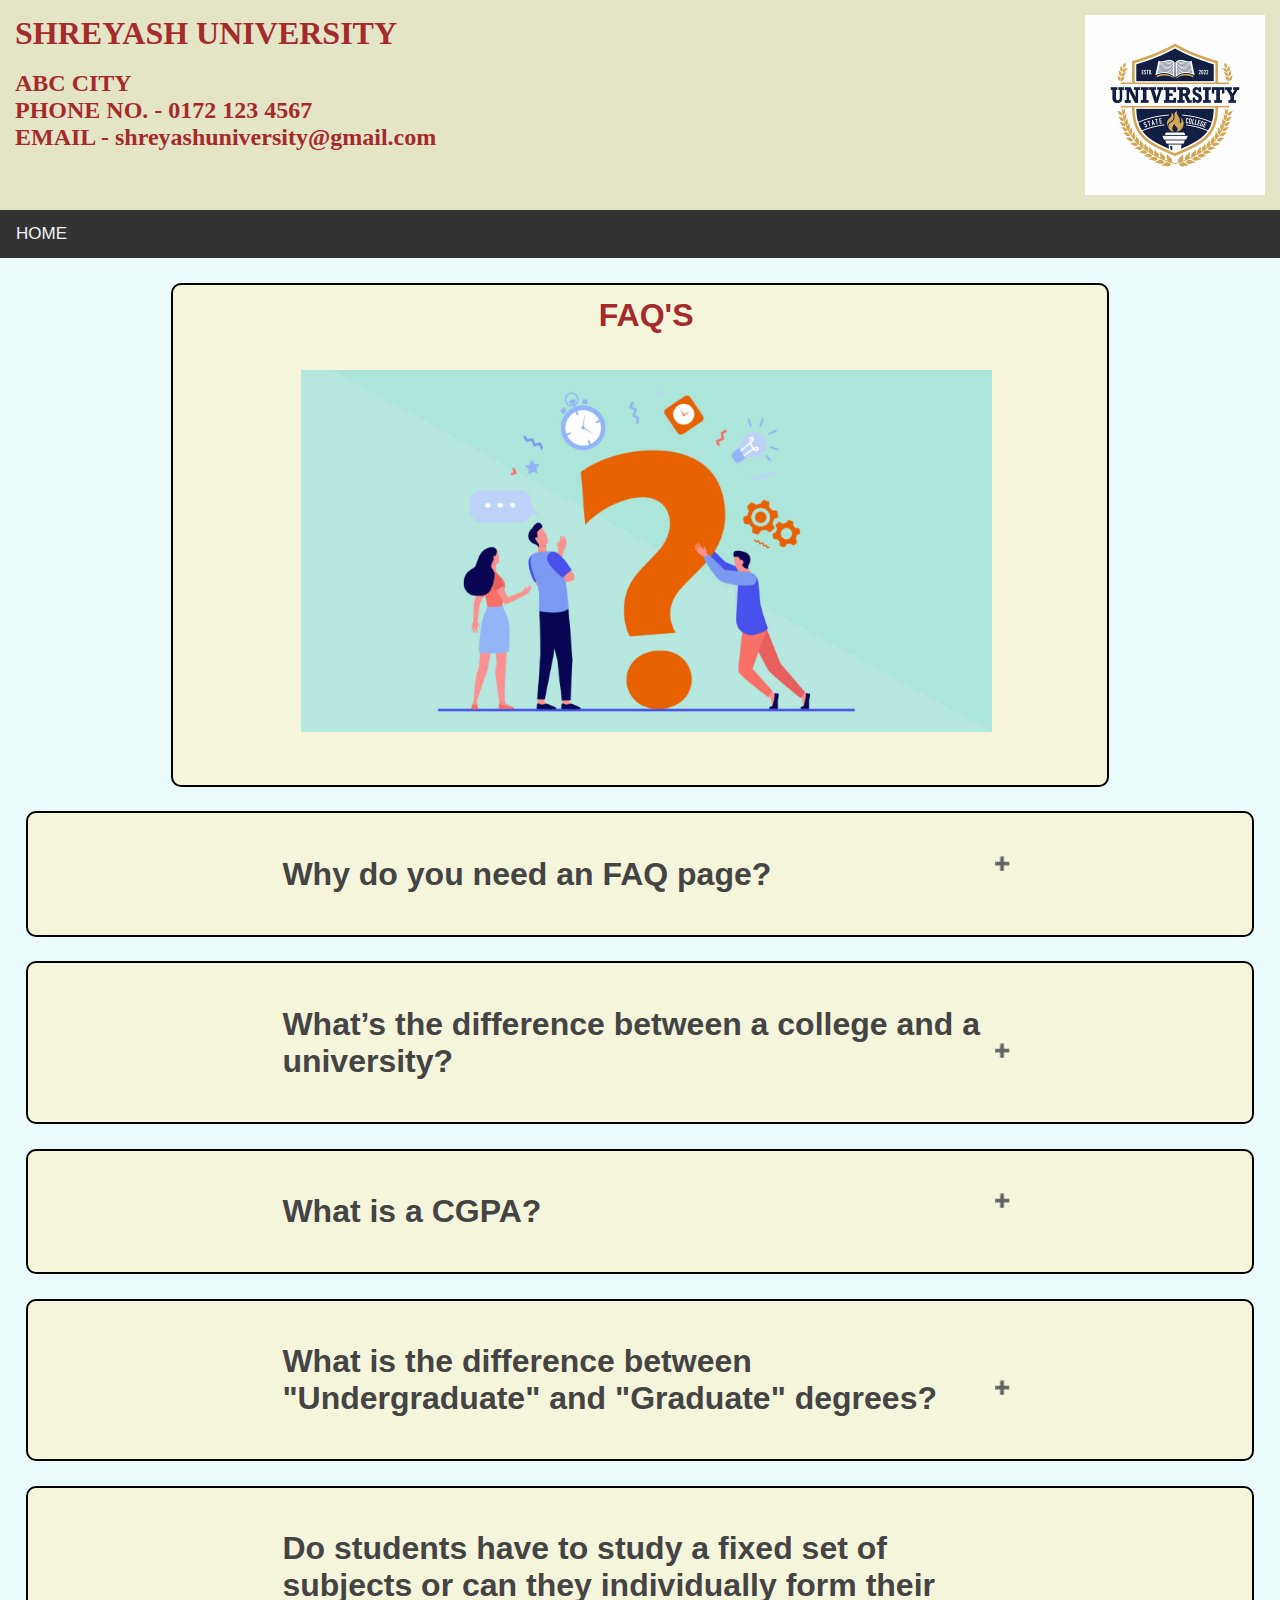
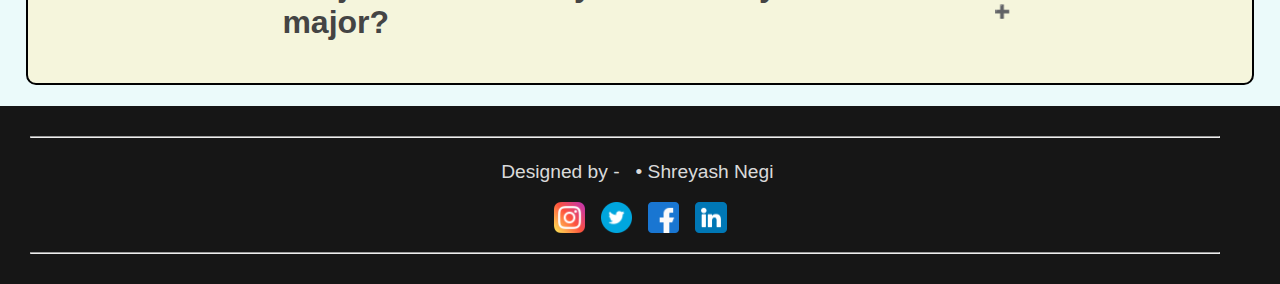
<file: faq.html>
<!DOCTYPE html>
<html lang="en">

<head>
    <meta charset="UTF-8">
    <meta http-equiv="X-UA-Compatible" content="IE=edge">
    <meta name="viewport" content="width=device-width, initial-scale=1.0">
    <title>FAQ PAGE</title>
    <link href="https://fonts.googleapis.com/css2?family=Work+Sans&display=swap" rel="stylesheet">
    <link rel="stylesheet" href="style.css">

</head>

<body>
    <div class="faq">
        <!--Header-->
        <header>
            <div class="header">
                <img src="/Assets/Images/360_F_491766294_h4j7LbW2YgfbNHhq7F8GboIc1XyBSEY5.jpg" alt="" class="logo" />
                <h1><b>SHREYASH UNIVERSITY</b></h1>
                <br>
                <h2>ABC CITY</h2>
                <h2>PHONE NO. - 0172 123 4567</h2>
                <h2>EMAIL - shreyashuniversity@gmail.com</h2>
            </div>
        </header>

        <!--Navigation-->
        <div class="navbar">
            <a href="index.html">HOME </a>
        </div>

        <div class="faq-container">
            <div class="about-us" id="faq-img">
                <h1>FAQ'S</h1>
                <br><br>
                <img src="/Assets/Images/0 FdLLSjLPudGd-Pt5.png" alt="" id="faq-i">
                <br><br><br>
            </div>
            <div class="about-us" id="faq-one">

                <!-- faq question -->
                <h1 class="faq-page">Why do you need an FAQ page?</h1>

                <!-- faq answer -->

                <div class="faq-body" id="one">
                    <p>Lorem ipsum dolor sit amet consectetur, adipisicing elit. Iste quod debitis dolorum tempora asperiores, sed libero vero aut earum, iure animi praesentium porro soluta accusantium? Dolor architecto nesciunt et iste deserunt earum amet, qui, quo magnam cumque tenetur, quasi repellendus quam corporis dolorum id? Maiores natus molestias maxime optio explicabo, voluptates neque qui tempore totam delectus impedit unde quibusdam cum dolorem commodi? Similique laboriosam corrupti, dicta, suscipit molestiae delectus voluptas aliquam consequatur, odio fugit sunt!</p>
                </div>
            </div>
      
            <div class="about-us" id="faq-two">

                <!-- faq question -->
                <h1 class="faq-page">What’s the difference between a college and a university?</h1>

                <!-- faq answer -->

                <div class="faq-body" id="two">
                    <p>Lorem ipsum dolor sit amet consectetur adipisicing elit. Quibusdam quasi aut consequuntur fugit obcaecati at, voluptatibus perferendis asperiores commodi nostrum voluptates totam, animi nobis neque? Nam, dolorum ipsum officia suscipit maiores modi vel corporis error repudiandae eos iusto natus quo odit ut officiis molestiae distinctio numquam atque id. Et laborum voluptatum molestiae atque doloremque sunt at, fuga dolore accusamus natus iure? Architecto, reprehenderit suscipit incidunt ut similique eaque numquam pariatur fuga eum deleniti temporibus velit?</p>
                </div>
            </div>
          
            <div class="about-us" id="faq-three">

                <!-- faq question -->
                <h1 class="faq-page">What is a CGPA? </h1>

                <!-- faq answer -->
                <div class="faq-body" id="three">
                    <p>Lorem ipsum dolor sit amet consectetur adipisicing elit. Reiciendis quo, quis id fugiat optio eveniet itaque, veniam quibusdam voluptas quam voluptate. Officia assumenda necessitatibus explicabo repellendus, eius vel natus aliquam expedita facere quas impedit, ipsum quae harum culpa dolores obcaecati tempora sed nihil nostrum earum hic incidunt. Molestiae nemo, odit quod eveniet incidunt dolorem provident voluptas! Libero, nam, corrupti esse natus quisquam minus in explicabo rerum at id dolorum quos rem non tempora officia culpa?</p>
                </div>
            </div>

            <div class="about-us" id="faq-four">

                <!-- faq question -->
                <h1 class="faq-page">What is the difference between "Undergraduate" and "Graduate" degrees?</h1>

                <!-- faq answer -->
                <div class="faq-body" id="four">
                    <p>Lorem ipsum dolor sit amet, consectetur adipisicing elit. Voluptates, odit cumque consequatur explicabo, iure, perspiciatis porro cum dolorem ex incidunt quisquam doloribus recusandae iusto! Cupiditate fugit alias commodi dolor? Ex rerum animi commodi reiciendis officiis aperiam ipsa pariatur eligendi adipisci odit doloremque nam ipsam quod, rem corporis ducimus quos eveniet deserunt officia laboriosam perferendis maxime aliquam quam voluptatum. Placeat, fugit. Sequi quos reprehenderit, veniam totam modi vel vero odio eveniet corrupti id molestias atque quae.</p>
                </div>
            </div>

            <div class="about-us" id="faq-five">

                <!-- faq question -->
                <h1 class="faq-page">Do students have to study a fixed set of subjects or can they individually form their major? </h1>

                <!-- faq answer -->
                <div class="faq-body" id="five">
                    <p>Lorem ipsum dolor sit amet, consectetur adipisicing elit. Voluptates, odit cumque consequatur explicabo, iure, perspiciatis porro cum dolorem ex incidunt quisquam doloribus recusandae iusto! Cupiditate fugit alias commodi dolor? Ex rerum animi commodi reiciendis officiis aperiam ipsa pariatur eligendi adipisci odit doloremque nam ipsam quod, rem corporis ducimus quos eveniet deserunt officia laboriosam perferendis maxime aliquam quam voluptatum. Placeat, fugit. Sequi quos reprehenderit, veniam totam modi vel vero odio eveniet corrupti id molestias atque quae.</p>
                </div>
            </div>

        </div>

        <br><br>


        <!-- Footer -->
        <footer>
            <div class="footer">
                <hr class="footer_rule" />
                <p class="footer_content">
                    Designed by - &nbsp; &#8226; Shreyash Negi&nbsp;
                </p>
                <div id="social">
                    <a href="https://instagram.com" target="_blank">
                        <img src="/Assets/Images/instagram.png" alt="" width="2.5%">
                    </a>
                    &nbsp;&nbsp;
                    <a href="https://twitter.com" target="_blank">
                        <img src="/Assets/Images/twitter.png" alt="" width="2.5%">
                    </a>
                    &nbsp;&nbsp;
                    <a href="https://facebook.com" target="_blank">
                        <img src="/Assets/Images/facebook.png" alt="" width="2.5%">
                    </a>
                    &nbsp;&nbsp;
                    <a href="https://linkedin.com" target="_blank">
                        <img src="/Assets/Images/linkedin.png" alt="" width="2.5%">
                    </a>
                </div>
                <hr class="footer_rule" />
            </div>
        </footer>
    </div>

    <script src="script.js"></script>
</body>


</html>
</file>
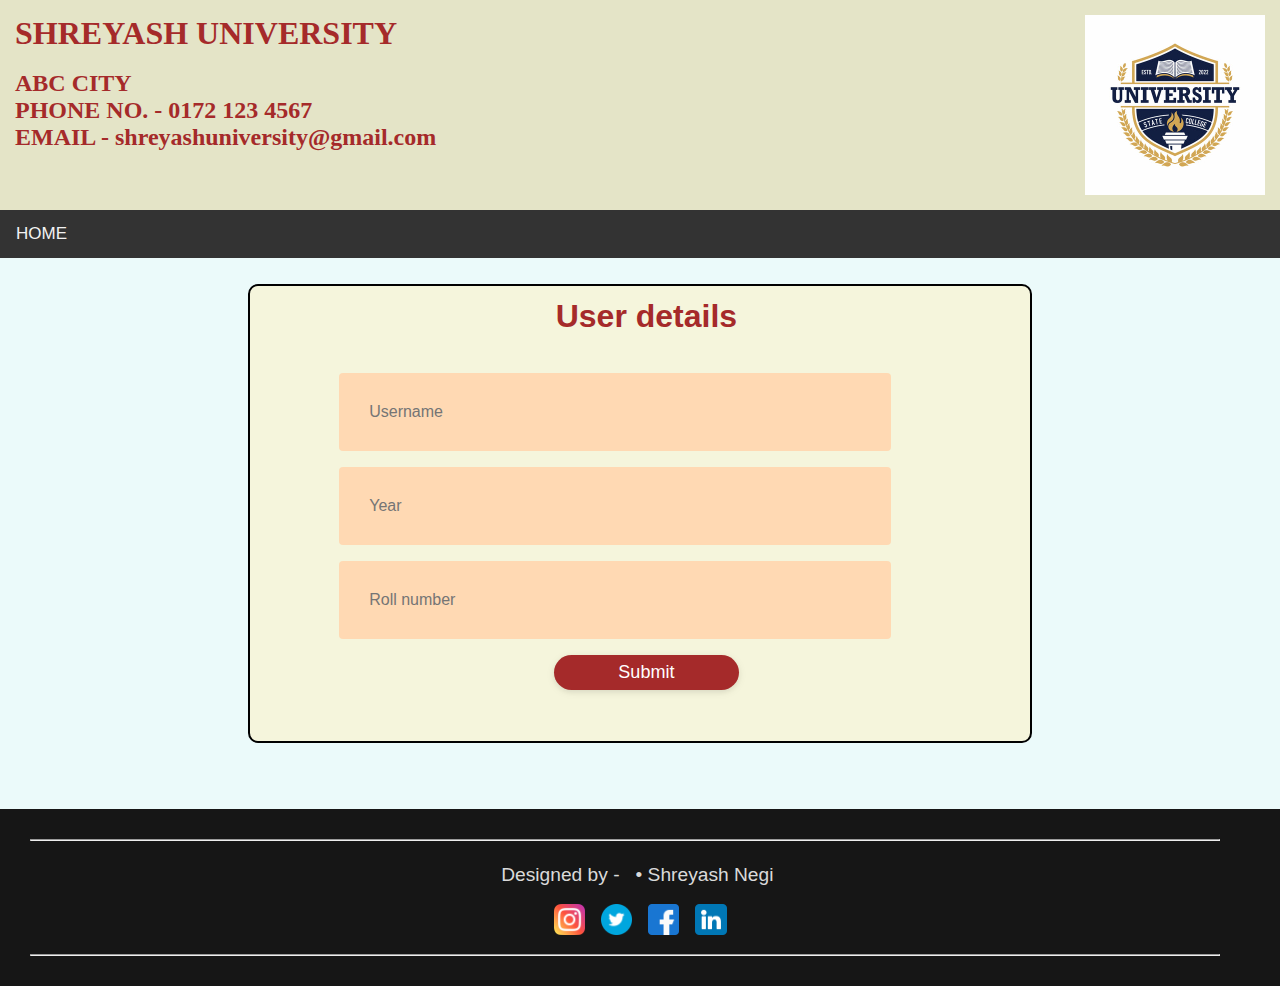
<file: login.html>
<!DOCTYPE html>
<html lang="en">

<head>
  <meta charset="UTF-8">
  <meta http-equiv="X-UA-Compatible" content="IE=edge">
  <meta name="viewport" content="width=device-width, initial-scale=1.0">
  <title>USER DETAILS</title>
  <link href="https://fonts.googleapis.com/css2?family=Work+Sans&display=swap" rel="stylesheet">
  <link rel="stylesheet" href="style.css">

</head>

<body>

  <!--Header-->
  <header>
    <div class="header">
      <img src="/Assets/Images/360_F_491766294_h4j7LbW2YgfbNHhq7F8GboIc1XyBSEY5.jpg" alt="" class="logo" />
      <h1><b>SHREYASH UNIVERSITY</b></h1>
      <br>
      <h2>ABC CITY</h2>
      <h2>PHONE NO. - 0172 123 4567</h2>
      <h2>EMAIL - shreyashuniversity@gmail.com</h2>
    </div>
  </header>

  <!--Navigation-->
  <div class="navbar">
    <a href="index.html">HOME </a>
  </div>

  <!-- Enter details -->
  <div class="about-us" id="contact">
    <h1>User details</h1>
    <br>

    <div class="row input-container">
      <form>
        <div class="col-xs-12">
          <div class="styled-input">
            <input type="text" required placeholder="Username" id="username" />
          </div>
        </div>
        <div class="col-md-6 col-sm-12">
          <div class="styled-input">
            <input type="text" required placeholder="Year" id="year" />
          </div>
        </div>
        <div class="col-md-6 col-sm-12">
          <div class="styled-input">
            <input type="text" required placeholder="Roll number" id="rollno" />
          </div>
        </div>
        <div class="col-xs-12">
          <input type="submit" value="Submit" class="btn-lrg submit-btn" onclick="setCookie()" />
        </div>
      </form>
    </div>
  </div>

  <br><br>

  <!-- Footer -->
  <footer>
    <div class="footer">
      <hr class="footer_rule" />
      <p class="footer_content">
        Designed by - &nbsp; &#8226; Shreyash Negi&nbsp;
      </p>
      <div id="social">
        <a href="https://instagram.com" target="_blank">
          <img src="/Assets/Images/instagram.png" alt="" width="2.5%">
        </a>
        &nbsp;&nbsp;
        <a href="https://twitter.com" target="_blank">
          <img src="/Assets/Images/twitter.png" alt="" width="2.5%">
        </a>
        &nbsp;&nbsp;
        <a href="https://facebook.com" target="_blank">
          <img src="/Assets/Images/facebook.png" alt="" width="2.5%">
        </a>
        &nbsp;&nbsp;
        <a href="https://linkedin.com" target="_blank">
          <img src="/Assets/Images/linkedin.png" alt="" width="2.5%">
        </a>
      </div>
      <hr class="footer_rule" />
    </div>
  </footer>


  <script src="script.js"></script>
</body>


</html>
</file>
<file: style.css>
body,html {
    height: 100%;
    background-color: #ebfafa;
}

* {
    padding: 0;
    margin: 0;
    text-decoration: none;
}

/* Header */
.header {
    font-family: Cambria, Cochin, Georgia, Times, 'Times New Roman', serif;
    background-color: #e4e4c7;
    padding: 15px;
    overflow: hidden;
}

h1,h2 {
    color: brown;
}


.logo {
    float: right;
    position: relative;
    top: 0px;
    width: 20vh;
}

/* navbar */
.navbar {
    background-color: #333;
    overflow: hidden;

}

.navbar a {
    float: left;
    color: #f2f2f2;
    text-align: center;
    padding: 14px 16px;
    text-decoration: none;
    font-size: 17px;
    font-family: Arial, Helvetica, sans-serif;
}

.navbar a:hover {
    background-color: brown;
}

/* Hero banner */
#hero-banner {
    background-color: #def2f1;
    background-image: linear-gradient(rgba(0, 0, 0, 0.1), rgba(0, 0, 0, 0.5)), url(/Assets/Images/banner1.jpg);
    background-position: center;
    background-repeat: no-repeat;
    background-size: cover;
    position: relative;
    height: 60%;
    padding: 15px;
    margin-bottom: -15px;
    margin-top: 15px;
    font-size: 200%;
    font-family: Arial, Helvetica, sans-serif;
}

#hero-text {
    text-align: center;
    position: absolute;
    top: 50%;
    left: 50%;
    transform: translate(-50%, -50%);
    color: white;
}

.about-us {
    font-family: Arial, Helvetica, sans-serif;
    background-color: #F5F5DC;
    padding-top: 1%;
    padding-bottom: 1%;
    padding-left: 1%;
    border: 2px solid;
    border-radius: 10px;
    margin-top: 2%;
}

#about h1,#statistics h1, #faculty h1, #campus h1, #contact h1 #vids h1{
    color: #B05B3B
}

#statistics h1,#faculty h1{
    text-align: center;
}


#about{
    margin-left: 5%;
    margin-right: 5%;
    
}

#statistics {
    width: 75%;
    margin-left: auto;
    margin-right: auto;
    padding-bottom:2%;
}

#faculty, #campus, #contact, #vids
{
    text-align: center;
    background-color: #F5F5DC;
    margin-left: auto;
    margin-right: auto;
    padding-bottom:2%;
}

#faculty{
    width: 60%;
}

#campus{
    width: 80%;
}

#vids{
    width: 65%;
    height: 60%;
}

.names{
    font-family: Georgia, 'Times New Roman', Times, serif;
    font-size: 200%;
    color: #cc5200;
}

.details{
    padding-top: 1.8%;
    font-family:'Segoe UI', Tahoma, Geneva, Verdana, sans-serif;
    font-size: larger;
    color: #666633;
}

#img{
    border-radius: 50%;
    border: 2px solid #999;
}

table {
    text-align: center;
    position: relative;
    border-collapse:collapse;
    background-color: #eaf1ef;
    margin-left: auto;
    margin-right: auto;
}

td,th {
    border: 2px solid #999;
    padding: 15px;
}

th {
    background: brown;
    color: white;
    border-radius: 0;
    position: sticky;
    top: 0;
    padding: 10px;
}

.primary {
    background-color:#000000
}

tbody tr:hover {
    background-color: #ffd633;
}


/*Contact form*/

#contact{
    width: 60%;
    margin-bottom: 3.5%;
}

#contact h4{
    font-family: 'Roboto', sans-serif, 'arial';
    font-weight: 400;
    font-size: 150%;
    color: #9b9b9b;
    line-height: 1.5;
}

.styled-input {
    max-width: 80%;
    margin: 1rem 0;
    position: relative;
    border-radius: 4px;
}

input,
textarea {
    padding: 30px;
    border: 0;
    width: 100%;
    font-size: 1rem;
    background-color: #ffd9b3;
    color: #B05B3B;
    border-radius: 4px;
}

textarea {
    width: 100%;
    min-height: 15em;
}

.input-container {
    width: 650px;
    max-width: 80%;
    margin: 20px auto 25px auto;
}

.submit-btn {
    width: 30%;
    padding: 7px 35px;
    border-radius: 60px;
    display: inline-block;
    background-color: brown;
    color: white;
    font-size: 18px;
    cursor: pointer;
    box-shadow: 0 2px 5px 0 rgba(0,0,0,0.06),
              0 2px 10px 0 rgba(0,0,0,0.07);
}

.submit-btn:hover {
    transform: translateY(1px);
    box-shadow: 0 1px 1px 0 rgba(0,0,0,0.10),
              0 1px 1px 0 rgba(0,0,0,0.09);
}

/* Footer */
.footer {
    background-color: rgb(22, 22, 22);
    margin-top: -15px;
    padding: 15px;
}

.footer_rule {
    margin: 15px;
    width: 95%;
}

.footer_content {
    font-family: Arial, Helvetica, sans-serif, sans-serif;
    font-size: larger;
    text-align: center;
    line-height: 200%;
    color: rgba(255, 255, 255, 0.856);
    margin-bottom: 10px;
}

#social {
    text-align: center;
}


/*FAQ*/
.faq-page {
    color: #444;
    cursor: pointer;
    padding: 30px 20px;
    width: 60%;
    border: none;
    outline: none;
    transition: 0.4s;
    margin: auto;
}
.faq-body{
    font-size: larger;
    margin: auto;
   width: 60%; 
   padding: auto;
   
}

.active,
.faq-page:hover {
    background-color: #f6ee7d;
}

.faq-body {
    padding: 0 18px;
    background-color: #F5F5DC;
    display: none;
    overflow: hidden;
}
.faq-page:after {
    content: '\02795';
    font-size: 13px;
    color: #777;
    float: right;
    margin-left: 5px;
}
.active:after {
    content: "\2796";
}

.faq-container{
    height: 100%;
    margin-left: 2%;
    margin-right: 2%;
}

#faq-img{
    text-align: center;
    width: 75%;
    margin-left: auto;
    margin-right: auto;
}

#faq-i
{
    max-width: 75%;
}

.faq-body{
    margin-top:1%;
}

/*Reviews*/

.review {
    width : 70%; 
    overflow : hidden ;
    background-color : #ffd9b3 ;
    border-radius : 5px;
    margin-left: auto;
    margin-right: auto;
    position : relative ;
    box-shadow : 0 0 10px -2px #ddd ;
  }

.review__items {
	align-items: center;
	justify-content: space-evenly;
	width: 45%;
	padding: 10px;
	align-items: center;
}

.review__items img {
	height: 20%;
	width: 35%;
    float : left ;
	border-radius: 5px;
	box-shadow: rgba(0, 0, 0, 0.35) 0px 4px 15px;
}

  .review__items p {
    float : left ; 
    width : 420px;
    clear : right ;
    text-align : justify ;
    margin : 25px 0 10px 0;
    font-size : 14px ; 
    color : rgb(42, 16, 16) ;
    line-height : 1.2em
  }
  

.review__button {
    float: right;
}

.review__button button {
	color: white;
    background-color: brown;
	font-weight: bold;
    border-radius: 3px;
}

.review__items {
	display: none;
}
</file>
